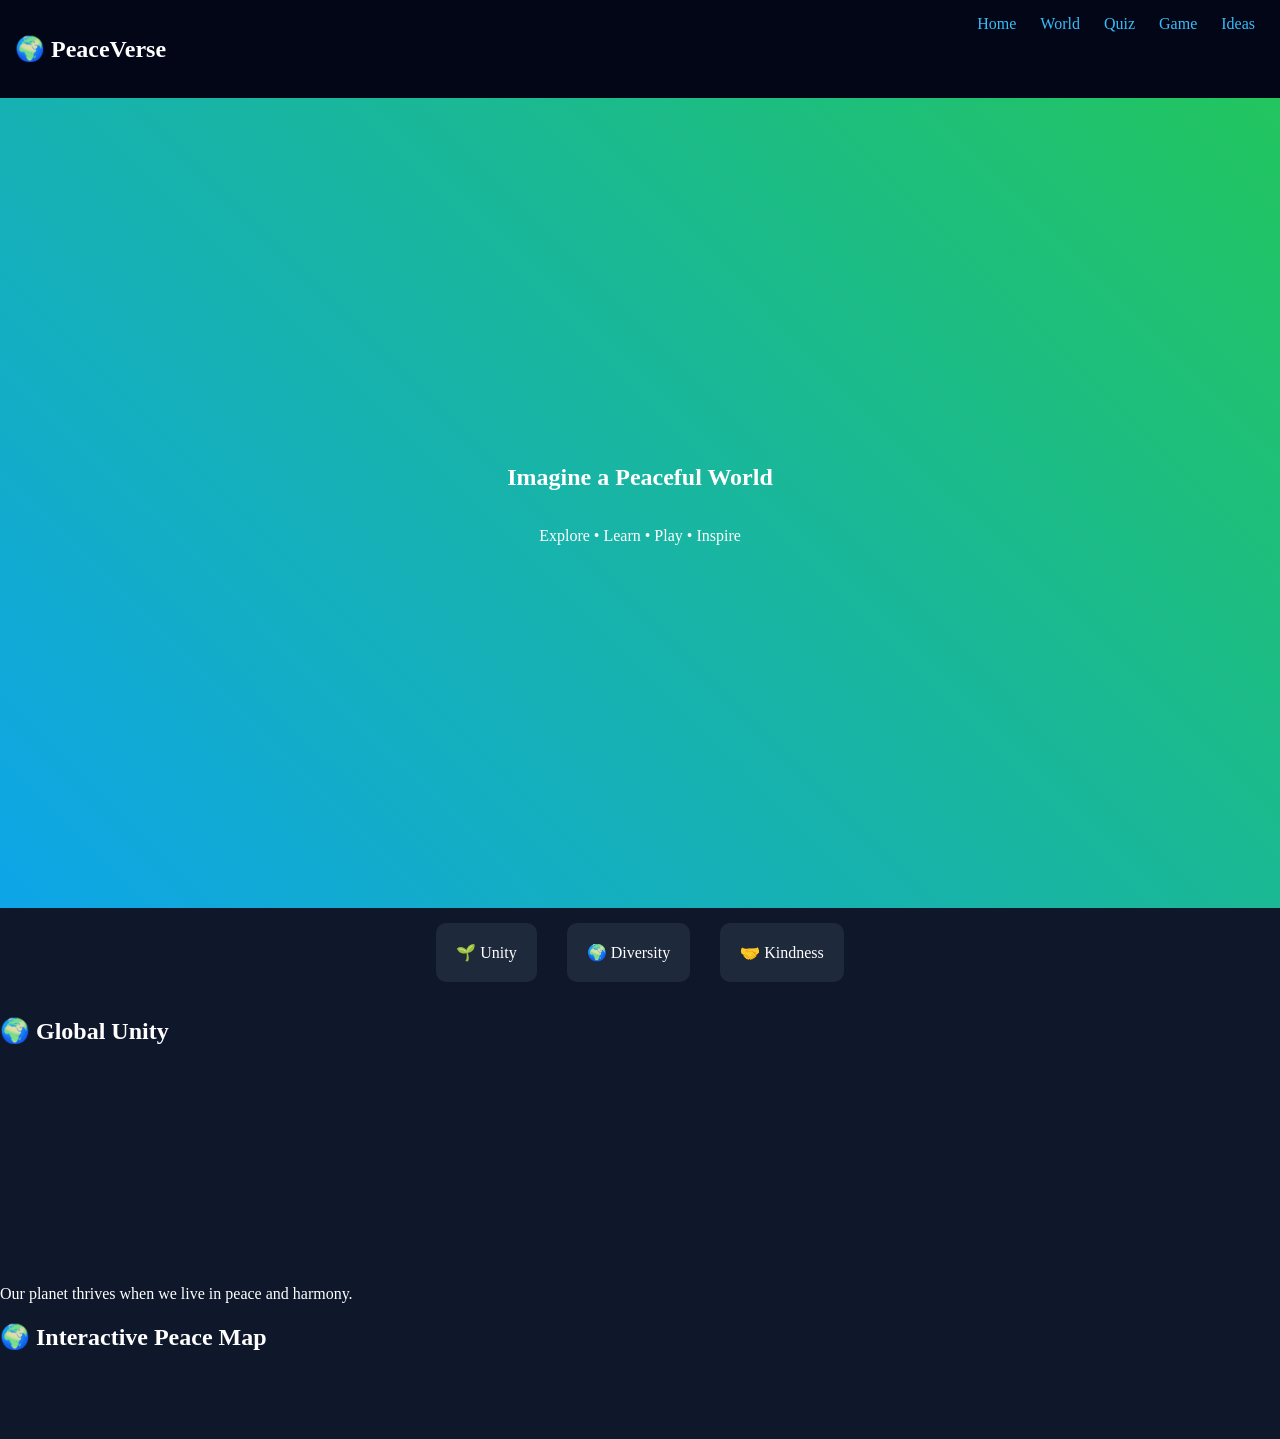
<file: index.html>
<!DOCTYPE html>
<html lang="en">
<head>
<meta charset="UTF-8">
<meta name="viewport" content="width=device-width, initial-scale=1.0">
<title>PeaceVerse</title>

<link rel="stylesheet" href="style.css">
<script src="script.js" defer></script>

<style>
/* INTRO */
#intro{
position:fixed;
width:100%;
height:100vh;
background:black;
color:white;
display:flex;
flex-direction:column;
justify-content:center;
align-items:center;
z-index:999;
animation:fadeOut 3s forwards;
animation-delay:2s;
}
@keyframes fadeOut{
to{opacity:0;visibility:hidden;}
}

/* GLOBE */
.globe{
width:200px;
height:200px;
margin:20px auto;
border-radius:50%;
background:url('https://upload.wikimedia.org/wikipedia/commons/9/97/The_Earth_seen_from_Apollo_17.jpg');
background-size:cover;
animation:spin 10s linear infinite;
}
@keyframes spin{
from{transform:rotate(0);}
to{transform:rotate(360deg);}
}
</style>

</head>

<body>

<!-- INTRO -->
<div id="intro">
<h1>🌍 PeaceVerse</h1>
<p>Experience Global Harmony</p>
</div>

<!-- HEADER -->
<header>
<h2>🌍 PeaceVerse</h2>
<nav>
<a href="index.html">Home</a>
<a href="about.html">World</a>
<a href="quiz.html">Quiz</a>
<a href="game.html">Game</a>
<a href="contact.html">Ideas</a>
</nav>
</header>

<!-- HERO -->
<section class="hero">
<h1>Imagine a Peaceful World</h1>
<p>Explore • Learn • Play • Inspire</p>
</section>

<!-- CARDS -->
<section class="cards">
<div class="card">🌱 Unity</div>
<div class="card">🌍 Diversity</div>
<div class="card">🤝 Kindness</div>
</section>

<!-- GLOBE -->
<section class="page reveal">
<h1>🌍 Global Unity</h1>
<div class="globe"></div>
<p>Our planet thrives when we live in peace and harmony.</p>
</section>

<!-- MAP -->
<section class="page reveal">
<h1>🌍 Interactive Peace Map</h1>
<div class="map reveal">
<p>Click other pages to explore more features</p>
</div>
</section>

</body>
</html>
</file>
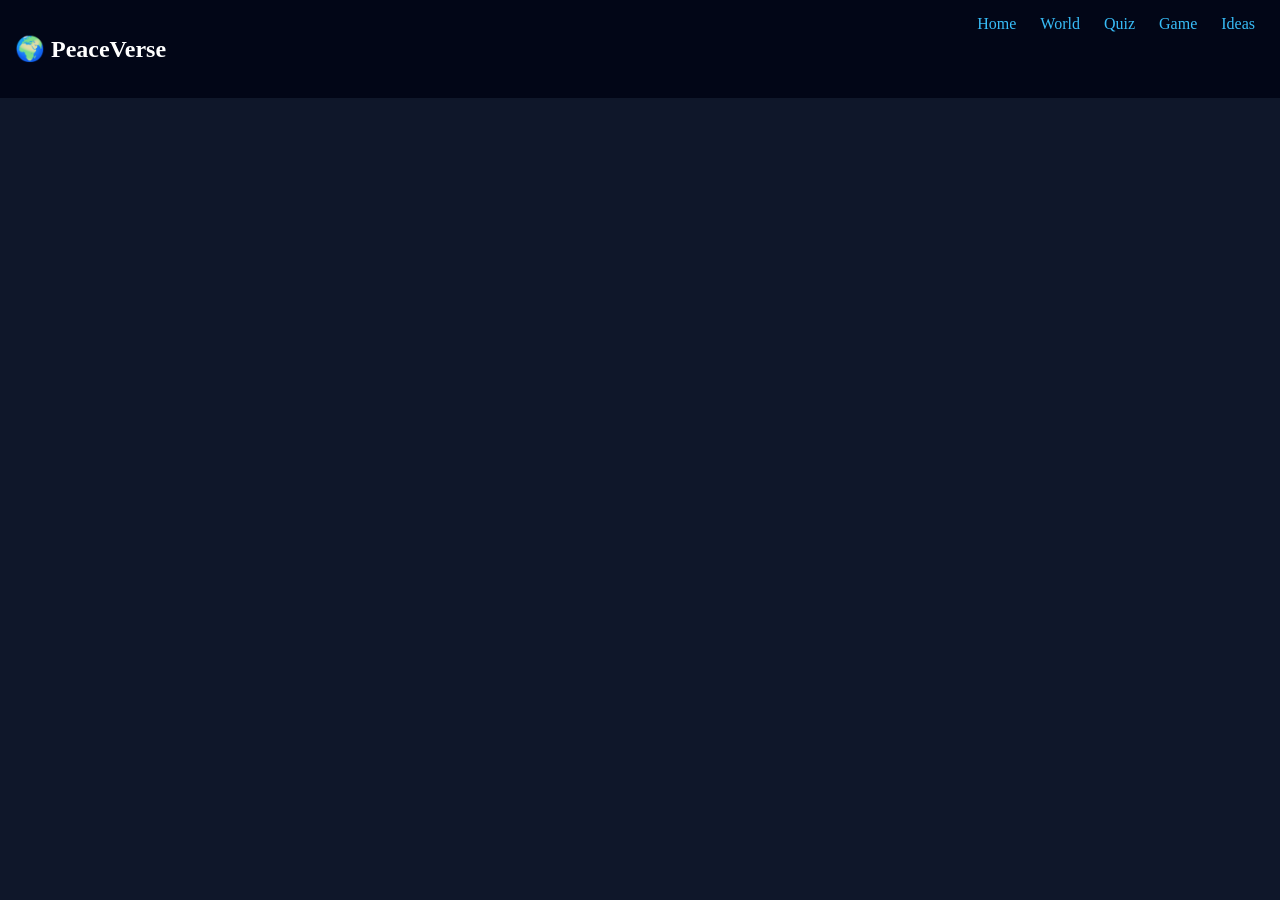
<file: about.html>
<!DOCTYPE html>
<html>
<head>
<title>World Peace</title>
<link rel="stylesheet" href="style.css">
<script src="script.js" defer></script>
</head>

<body>

<header>
<h2>🌍 PeaceVerse</h2>
<nav>
<a href="index.html">Home</a>
<a href="about.html">World</a>
<a href="quiz.html">Quiz</a>
<a href="game.html">Game</a>
<a href="contact.html">Ideas</a>
</nav>
</header>
<section class="page reveal">
<h1 class="reveal">🌍 Interactive Peace Map</h1>

<div class="map reveal">
<section class="page">
<h1>🌍 Interactive Peace Map</h1>

<div class="map">
<span onclick="showMap('Asia promotes harmony and diversity')">Asia</span>
<span onclick="showMap('Africa shows community strength')">Africa</span>
<span onclick="showMap('Europe focuses on diplomacy')">Europe</span>
<span onclick="showMap('America promotes freedom')">America</span>
</div>

<p id="mapInfo"></p>

</section>

</body>
</html>
</file>
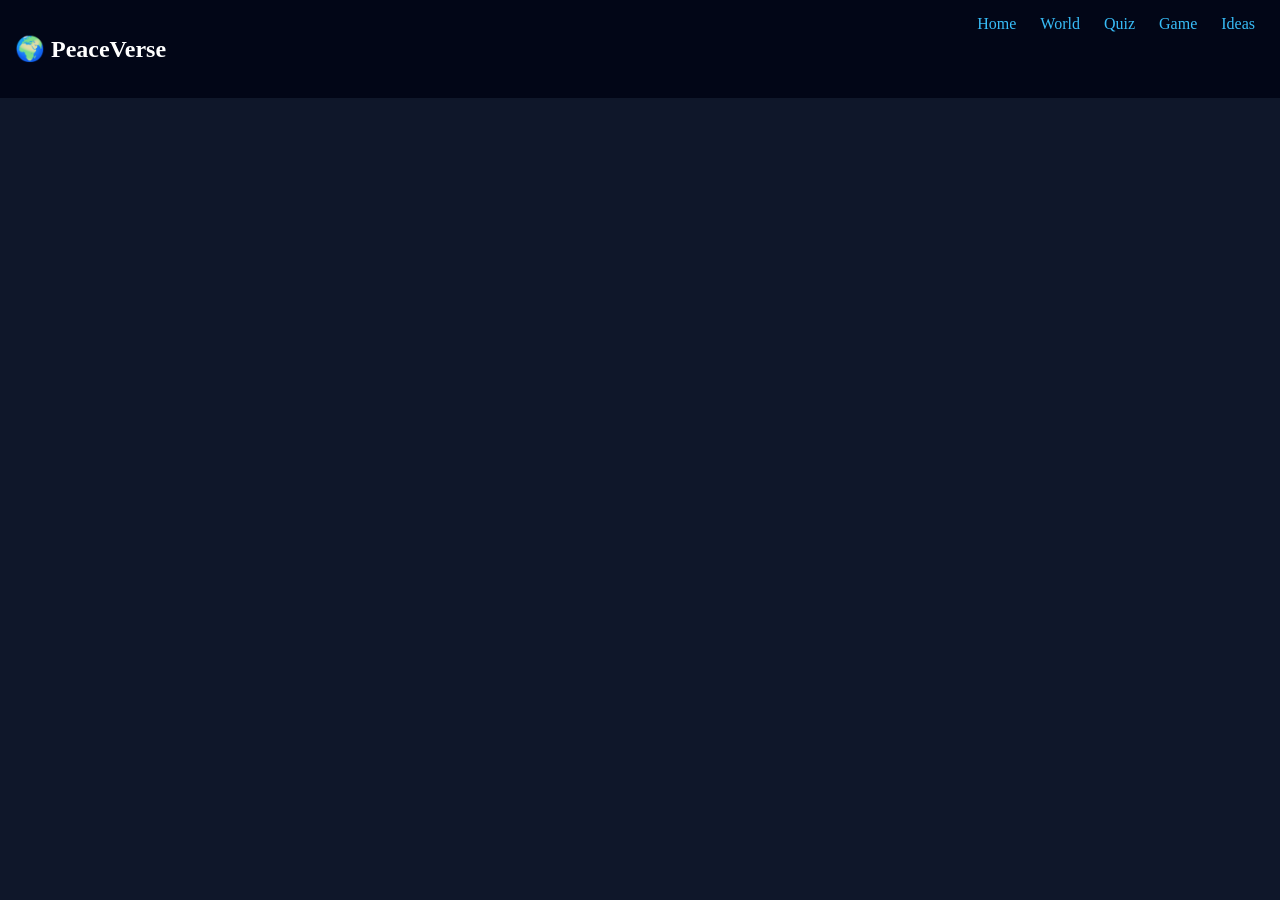
<file: game.html>
<!DOCTYPE html>
<html>
<head>
<title>Game</title>
<link rel="stylesheet" href="style.css">
<script src="script.js" defer></script>
</head>

<body>

<header>
<h2>🌍 PeaceVerse</h2>
<nav>
<a href="index.html">Home</a>
<a href="about.html">World</a>
<a href="quiz.html">Quiz</a>
<a href="game.html">Game</a>
<a href="contact.html">Ideas</a>
</nav>
</header>
<section class="page reveal">
<h1 class="reveal">🌍 Interactive Peace Map</h1>

<div class="map reveal">
<section class="page">
<h1>🎮 Spread Peace Game</h1>

<div id="gameArea"></div>
<p>Score: <span id="gscore">0</span></p>
<button onclick="startGame()">Start</button>

</section>

</body>
</html>
</file>
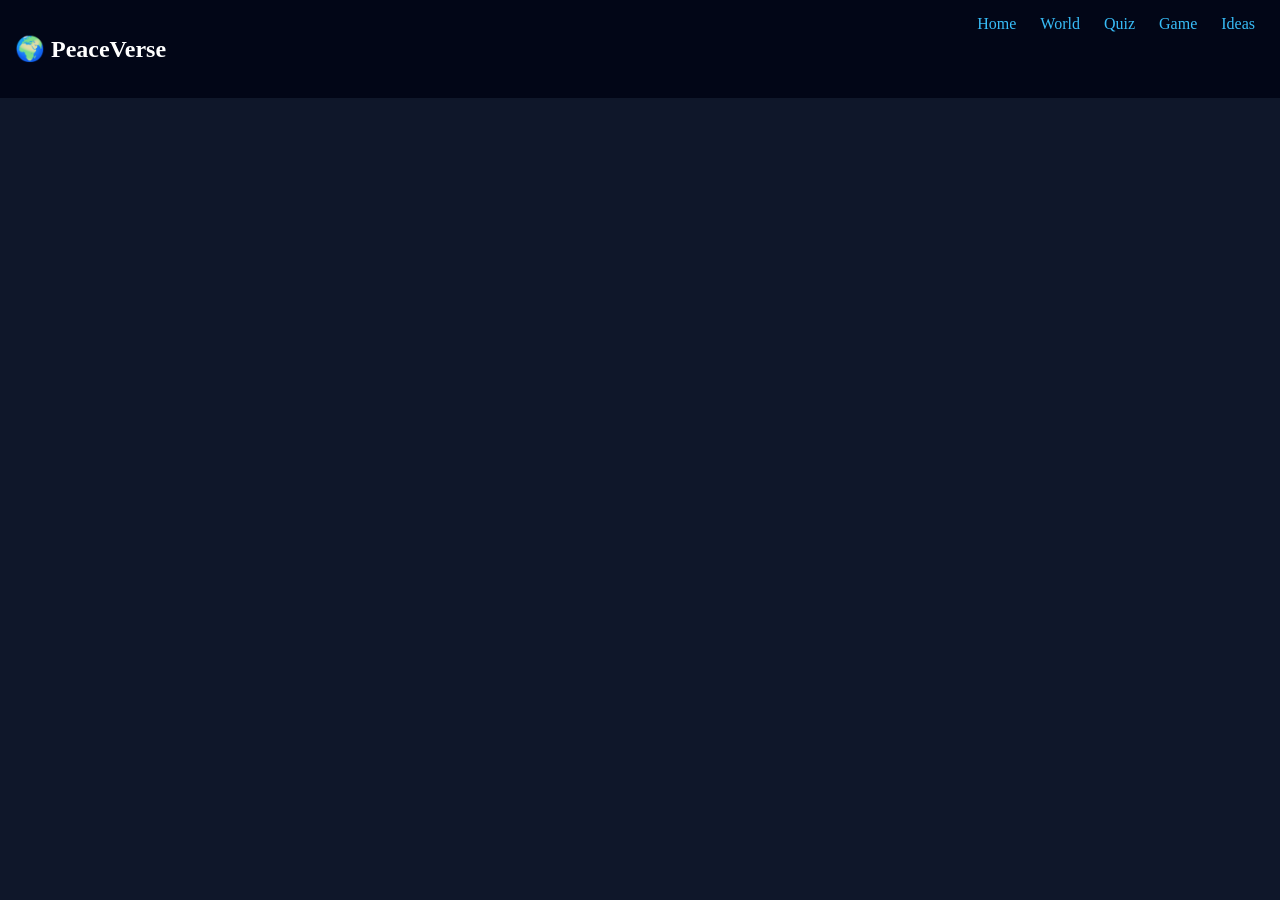
<file: quiz.html>
<!DOCTYPE html>
<html>
<head>
<title>Quiz</title>
<link rel="stylesheet" href="style.css">
<script src="script.js" defer></script>
</head>

<body>

<header>
<h2>🌍 PeaceVerse</h2>
<nav>
<a href="index.html">Home</a>
<a href="about.html">World</a>
<a href="quiz.html">Quiz</a>
<a href="game.html">Game</a>
<a href="contact.html">Ideas</a>
</nav>
</header>
<section class="page reveal">
<h1 class="reveal">🌍 Interactive Peace Map</h1>

<div class="map reveal">
<section class="page">
<h1>🧠 Peace Quiz</h1>

<div class="card">
<div class="progress"><div id="bar"></div></div>
<p id="question"></p>
<div id="options"></div>
<p id="result"></p>
</div>

</section>

</body>
</html>
</file>
<file: style.css>
body{
margin:0;
font-family:Poppins;
background:#0f172a;
color:white;
}

/* NAV */
header{
display:flex;
justify-content:space-between;
padding:15px;
background:#020617;
}
nav a{
margin:10px;
color:#38bdf8;
text-decoration:none;
}

/* HERO */
.hero{
height:90vh;
display:flex;
flex-direction:column;
justify-content:center;
align-items:center;
background:linear-gradient(45deg,#0ea5e9,#22c55e);
}

/* CARDS */
.cards{
display:flex;
justify-content:center;
}
.card{
background:#1e293b;
margin:15px;
padding:20px;
border-radius:10px;
}

/* MAP */
.map span{
display:inline-block;
margin:10px;
padding:10px;
background:#334155;
cursor:pointer;
}

/* GAME */
#gameArea{
height:200px;
background:black;
position:relative;
}

/* PROGRESS */
.progress{
width:100%;
background:#444;
height:10px;
}
#bar{
height:10px;
background:#22c55e;
width:0%;
}

/* CHAT */
#chatbox{
height:150px;
overflow:auto;
background:#020617;
}

.reveal{
opacity:0;
transform:translateY(50px);
transition:1s;
}
.reveal.active{
opacity:1;
transform:translateY(0);
}
</file>
